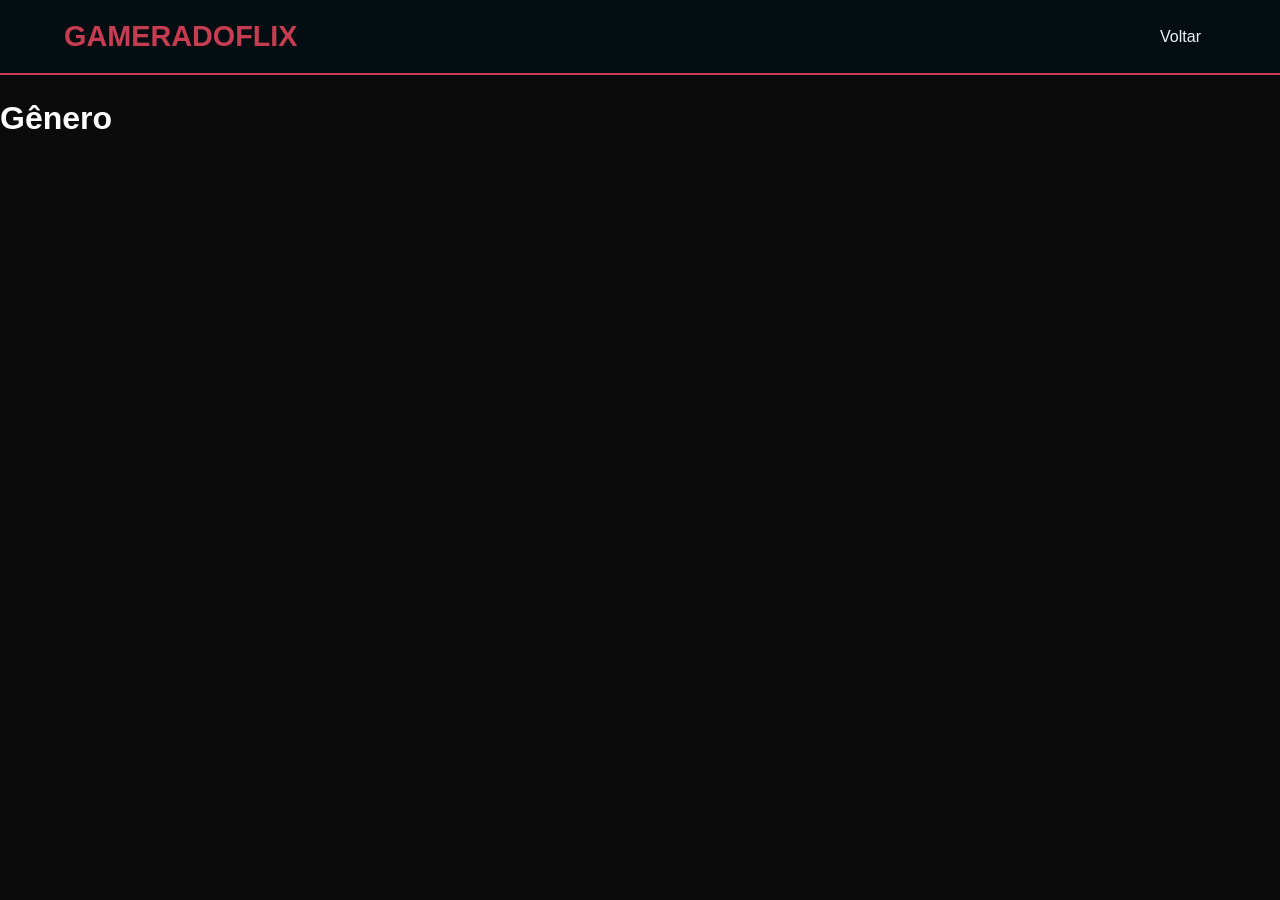
<file: categoria.html>
<!DOCTYPE html>
<html lang="pt-br" data-theme="dark">
<head>
    <meta charset="UTF-8">
    <title>Gênero | GAMERADOFLIX</title>
    <link rel="stylesheet" href="style.css">
</head>
<body>
    <header class="navbar">
        <div class="logo">GAMERADOFLIX</div>
        <nav><ul class="nav-links"><li><a href="index.html">Voltar</a></li></ul></nav>
    </header>

    <main class="content" style="padding-top: 100px;">
        <h1 id="tituloCategoria">Gênero</h1>
        <div class="grid-content" id="listaFiltrada">
            </div>
    </main>

    <script>
        // Esta lógica pega o nome da categoria na URL e filtra os filmes
        const urlParams = new URLSearchParams(window.location.search);
        const generoDesejado = urlParams.get('tipo'); // ex: acao
        
        document.getElementById('tituloCategoria').innerText = "Gênero: " + generoDesejado.toUpperCase();

        // Aqui você simularia a busca no seu "Banco de Dados" (que são seus cards)
        // No futuro, para ser automático, os filmes viriam de um arquivo JSON.
    </script>
</body>
</html>
</file>
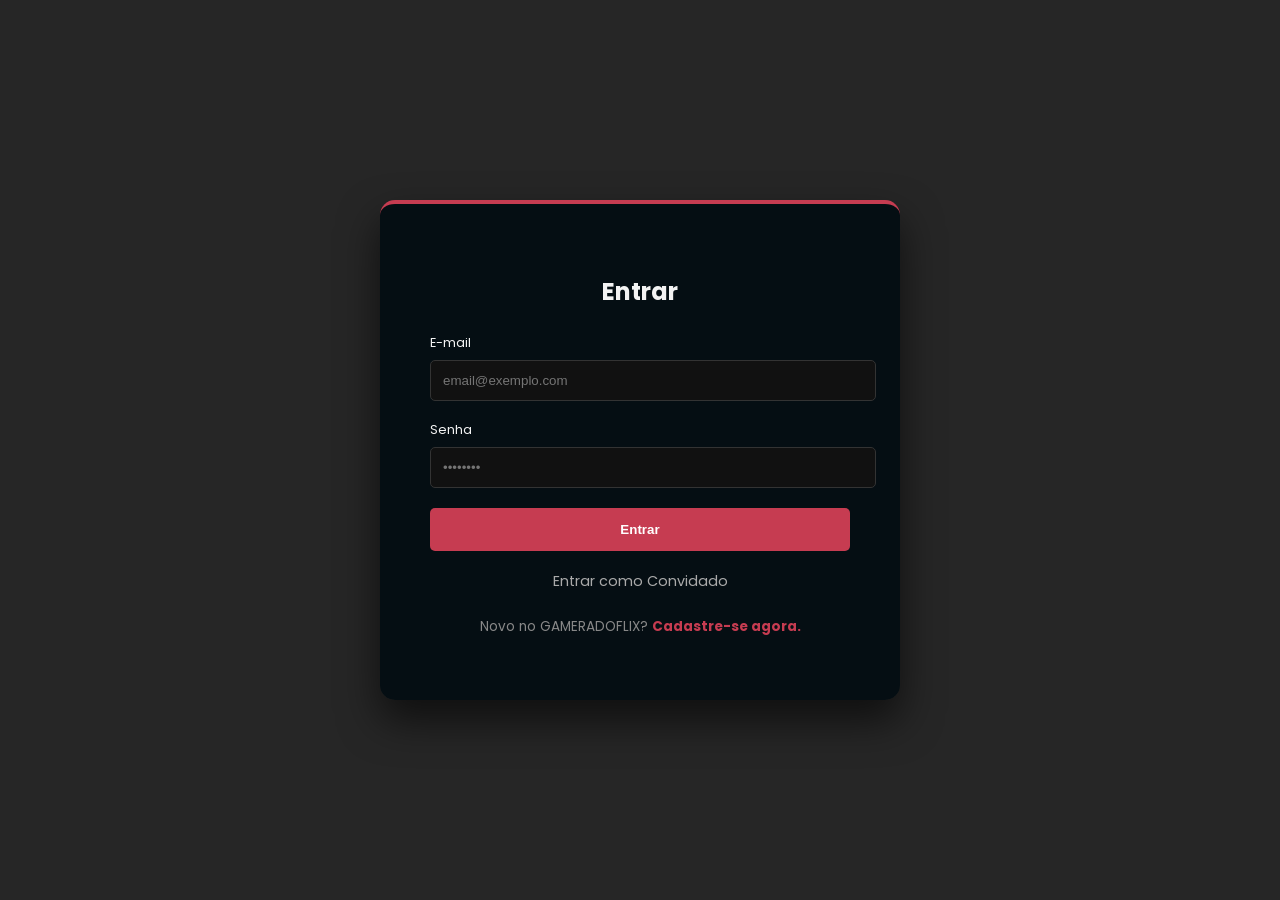
<file: login.html>
<!DOCTYPE html>
<html lang="pt-br">
<head>
    <meta charset="UTF-8">
    <meta name="viewport" content="width=device-width, initial-scale=1.0">
    <title>Login & Cadastro | GAMERADOFLIX</title>
    <link href="https://fonts.googleapis.com/css2?family=Poppins:wght@300;700&display=swap" rel="stylesheet">
    <style>
        :root { --dark: #040D12; --red: #C63C51; --light: #f3f3f3; }
        body {
            font-family: 'Poppins', sans-serif;
            background: linear-gradient(rgba(0,0,0,0.85), rgba(0,0,0,0.85)), url('https://image.tmdb.org/t/p/original/mDeUmG9ca0p2uY686p799986as3.jpg');
            background-size: cover; background-position: center;
            height: 100vh; display: flex; justify-content: center; align-items: center; margin: 0;
        }
        .auth-card {
            background: rgba(4, 13, 18, 0.95);
            padding: 50px; border-radius: 15px; width: 90%; max-width: 420px;
            text-align: center; border-top: 4px solid var(--red);
            box-shadow: 0 20px 40px rgba(0,0,0,0.6);
        }
        h2 { color: var(--light); margin-bottom: 25px; font-weight: 700; }
        .input-box { margin-bottom: 20px; text-align: left; }
        .input-box label { color: var(--light); font-size: 0.8rem; display: block; margin-bottom: 8px; }
        .input-box input {
            width: 100%; padding: 12px; border-radius: 5px; border: 1px solid #333;
            background: #111; color: white; outline: none;
        }
        .input-box input:focus { border-color: var(--red); }
        .btn-submit {
            width: 100%; padding: 14px; background: var(--red); border: none;
            color: white; font-weight: bold; border-radius: 5px; cursor: pointer; transition: 0.3s;
        }
        .btn-submit:hover { background: #a32f41; }
        .guest-link { display: block; margin-top: 20px; color: #aaa; text-decoration: none; font-size: 0.9rem; }
        .guest-link:hover { color: var(--light); text-decoration: underline; }
        .switch-form { margin-top: 25px; color: #888; font-size: 0.85rem; }
        .switch-form span { color: var(--red); cursor: pointer; font-weight: bold; }
    </style>
</head>
<body>
    <div class="auth-card">
        <h2 id="formTitle">Entrar</h2>
        <form action="index.html">
            <div class="input-box" id="nameField" style="display: none;">
                <label>Nome Completo</label>
                <input type="text" placeholder="Seu nome">
            </div>
            <div class="input-box">
                <label>E-mail</label>
                <input type="email" placeholder="email@exemplo.com" required>
            </div>
            <div class="input-box">
                <label>Senha</label>
                <input type="password" placeholder="••••••••" required>
            </div>
            <button type="submit" class="btn-submit" id="btnText">Entrar</button>
        </form>
        
        <a href="index.html" class="guest-link">Entrar como Convidado</a>
        
        <p class="switch-form" id="switchText">Novo no GAMERADOFLIX? <span onclick="toggleForm()">Cadastre-se agora.</span></p>
    </div>

    <script>
        function toggleForm() {
            const title = document.getElementById('formTitle');
            const btn = document.getElementById('btnText');
            const nameField = document.getElementById('nameField');
            const switchText = document.getElementById('switchText');

            if (title.innerText === 'Entrar') {
                title.innerText = 'Cadastrar';
                btn.innerText = 'Criar Conta';
                nameField.style.display = 'block';
                switchText.innerHTML = 'Já tem uma conta? <span onclick="toggleForm()">Faça login.</span>';
            } else {
                title.innerText = 'Entrar';
                btn.innerText = 'Entrar';
                nameField.style.display = 'none';
                switchText.innerHTML = 'Novo no GAMERADOFLIX? <span onclick="toggleForm()">Cadastre-se agora.</span>';
            }
        }
    </script>
</body>
</html>
</file>
<file: style.css>
:root {
    --bg-color: #040D12;
    --text-color: #f3f3f3;
    --primary-red: #C63C51;
    --nav-bg: #040D12;
}

* { margin: 0; padding: 0; box-sizing: border-box; }
body { font-family: 'Poppins', sans-serif; background: var(--bg-color); color: var(--text-color); overflow-x: hidden; }

/* NAVBAR */
.navbar { position: absolute; width: 100%; display: flex; justify-content: space-between; align-items: center; padding: 20px 5%; background: var(--nav-bg); z-index: 1000; border-bottom: 2px solid var(--primary-red); }
.logo { color: var(--primary-red); font-weight: 700; font-size: 1.8rem; }
.nav-links { display: flex; list-style: none; }
.nav-links li a { color: var(--text-color); text-decoration: none; margin: 0 15px; transition: 0.3s; }
.nav-links li a:hover { color: var(--primary-red); }

/* DROPDOWN */
.dropdown { position: relative; }
.dropdown-content { display: none; position: absolute; background: #111; min-width: 180px; border: 1px solid var(--primary-red); top: 100%; border-radius: 5px; }
.dropdown:hover .dropdown-content { display: block; }
.dropdown-content a { color: white; padding: 12px; text-decoration: none; display: block; }
.dropdown-content a:hover { background: var(--primary-red); }

/* CARROSSEL PRINCIPAL */
.carousel-container { position: relative; height: 75vh; margin-top: 70px; overflow: hidden; }
.carousel-item { display: none; height: 100%; background-size: cover; background-position: center; align-items: center; padding: 0 8%; }
.carousel-item.active { display: flex; animation: fade 0.5s; }
@keyframes fade { from { opacity: 0; } to { opacity: 1; } }
.play-btn { background: var(--primary-red); color: white; border: none; padding: 12px 30px; border-radius: 5px; cursor: pointer; font-weight: bold; }

/* SLIDER DE CATEGORIAS (O SEGREDO DO MOVIMENTO) */
.category-slider { margin: 40px 5%; position: relative; }
.slider-wrapper { position: relative; display: flex; align-items: center; }
.slider-track { 
    display: flex; 
    overflow-x: hidden; 
    scroll-behavior: smooth; 
    gap: 20px; 
    padding: 15px 0; 
}
.card { 
    min-width: 200px; 
    background: #111; 
    border-radius: 10px; 
    transition: 0.3s; 
    cursor: pointer; 
    flex: 0 0 auto; 
}
.card:hover { transform: scale(1.05); border: 1px solid var(--primary-red); }
.card img { width: 100%; height: 280px; border-radius: 10px 10px 0 0; object-fit: cover; }
.card-info { padding: 10px; text-align: center; }

/* SETAS DOS SLIDERS */
.slider-arrow {
    position: absolute;
    top: 50%;
    transform: translateY(-50%);
    background: rgba(0,0,0,0.8);
    color: white;
    border: 2px solid var(--primary-red);
    width: 40px;
    height: 40px;
    border-radius: 50%;
    cursor: pointer;
    z-index: 10;
    font-size: 1.2rem;
}
.slider-arrow.prev { left: -20px; }
.slider-arrow.next { right: -20px; }
.slider-arrow:hover { background: var(--primary-red); }

.category-title {
    display: flex;
    align-items: center;
    gap: 8px;
}

.category-icon {
    width: 22px;
    height: 22px;
    object-fit: contain;
}

.netflix-style {
    position: relative;
    padding-left: 10px;
}

.category-slider:first-of-type {
    margin-top: 80px;
}

body {
    margin: 0;
    background: #0b0b0b;
    color: white;
    font-family: Arial, sans-serif;
}

.titulo {
    padding: 20px;
}

.grid-filmes {
    display: grid;
    grid-template-columns: repeat(5, 1fr);
    gap: 20px;
    padding: 20px;
}

.filme img {
    width: 100%;
    height: 280px;
    object-fit: cover;
    border-radius: 6px;
}

.filme h4 {
    margin-top: 8px;
    font-size: 0.9rem;
    text-align: center;
}

/* RESPONSIVO */
@media (max-width: 1200px) {
    .grid-filmes { grid-template-columns: repeat(4, 1fr); }
}
@media (max-width: 900px) {
    .grid-filmes { grid-template-columns: repeat(3, 1fr); }
}
@media (max-width: 600px) {
    .grid-filmes { grid-template-columns: repeat(2, 1fr); }
}

.slider-track {
    display: flex;
    gap: 12px;
    overflow-x: auto;
    scroll-behavior: smooth;
    scrollbar-width: none;
}

.slider-track::-webkit-scrollbar {
    display: none;
}

.category-divider {
    display: flex;
    align-items: center;
    width: 100%;
    margin: 40px 0 20px;
    color: #fff;
    font-size: 20px;
    font-weight: 600;
    text-transform: uppercase;
    letter-spacing: 1px;
}

.category-divider::before,
.category-divider::after {
    content: "";
    flex: 1;
    height: 2px;
    background: linear-gradient(to right, transparent, #e50914);
}

.category-divider::after {
    background: linear-gradient(to left, transparent, #e50914);
}

.category-divider span {
    padding: 0 16px;
    white-space: nowrap;
}

.rgb-outline {
    position: relative;
    color: #fff;
    font-weight: 600;
    -webkit-text-stroke: 1.5px transparent;
    background: linear-gradient(
        90deg,
        #ff004c,
        #ff9900,
        #ffee00,
        #33ff00,
        #00ffee,
        #0066ff,
        #cc00ff,
        #ff004c
    );
    background-size: 400% 100%;
    -webkit-background-clip: text;
    background-clip: text;
    animation: rgbStroke 6s linear infinite;
}

/* garante texto branco preenchido */
.rgb-outline {
    -webkit-text-fill-color: white;
}
@keyframes rgbStroke {
    0%   { background-position: 0% 50%; }
    100% { background-position: 400% 50%; }
}

.card {
    position: relative;
    border-radius: 12px;
    overflow: hidden;
    transition: transform 0.3s ease;
}

/* contorno */
.card::before {
    content: "";
    position: absolute;
    inset: 0;
    border-radius: 12px;
    padding: 2px;
    background: linear-gradient(
        120deg,
        #5a0000,
        #8b0000,
        #b30000,
        #7a0000,
        #5a0000
    );
    -webkit-mask:
        linear-gradient(#000 0 0) content-box,
        linear-gradient(#000 0 0);
    -webkit-mask-composite: xor;
    mask-composite: exclude;
    pointer-events: none;
}

/* efeito leve ao passar o mouse */
.card:hover {
    transform: scale(1.05);
}

.card {
    position: relative;
}

.card img {
    width: 100%;
    object-fit: cover;
    display: block;
}

.card-info {
    position: absolute;
    bottom: 0;
    left: 0;
    right: 0;
    background: linear-gradient(
        to top,
        rgba(0,0,0,0.8),
        rgba(0,0,0,0)
    );
    color: #fff;
}

.card {
    position: relative;
}
.category-header {
    display: flex;
    justify-content: space-between;
    align-items: center;
    margin-bottom: 10px;
}

.ver-mais-btn {
    color: #8b0000;
    font-size: 14px;
    font-weight: 600;
    text-decoration: none;
    padding: 6px 12px;
    border-radius: 6px;
    transition: all 0.3s ease;
}

.ver-mais-btn:hover {
    color: #ff2b2b;
    background: rgba(139, 0, 0, 0.2);
}
.category-header {
    display: flex;
    align-items: center;
    justify-content: space-between;
    margin: 20px 10px 10px;
}

.ver-mais-btn {
    background: #8b0000; /* vermelho escuro */
    color: #ffffff;      /* texto branco */
    padding: 8px 14px;
    border-radius: 6px;
    text-decoration: none;
    font-size: 14px;
    font-weight: 600;
    transition: background 0.3s ease, transform 0.2s ease;
}

.ver-mais-btn:hover {
    background: #b30000;
    transform: scale(1.05);
}
.logo-rgb {
  font-size: 2.6rem;
  font-weight: 900;
  color: #0b0b0b; /* preenchimento quase preto */
  position: relative;

  background: linear-gradient(
    90deg,
    #7a0000,   /* vermelho vinho */
    #a30000,   /* vermelho escuro */
    #c40000,   /* vermelho sangue */
    #8b0000,   /* dark red */
    #7a0000
  );

  background-size: 300%;
  -webkit-background-clip: text;
  background-clip: text;

  -webkit-text-stroke: 2px transparent;

  animation: rgbSoft 6s linear infinite;
}
@keyframes rgbSoft {
  0%   { background-position: 0%; }
  100% { background-position: 300%; }
}
.logo-rgb {
  -webkit-text-stroke: 1.4px transparent;
}
.logo-rgb {
  text-shadow:
    0 0 4px rgba(180, 0, 0, 0.4),
    0 0 8px rgba(120, 0, 0, 0.25);
}
.category-title {
    display: flex;
    align-items: center;
    gap: 8px;
}

/* CD girando */
.icon-cd {
    display: inline-block;
    animation: spinCD 4s linear infinite;
}

@keyframes spinCD {
    from {
        transform: rotate(0deg);
    }
    to {
        transform: rotate(360deg);
    }
}
.emoji-animado {
    display: inline-flex;
    align-items: center;
    margin-left: 8px;
    animation: girarEmoji 3.5s linear infinite;
    vertical-align: middle;
}

@keyframes girarEmoji {
    from {
        transform: rotate(0deg);
    }
    to {
        transform: rotate(360deg);
    }
}
/* GERAL – garante que fique ao lado e alinhado */
h2 {
    display: flex;
    align-items: center;
    gap: 8px;
}

/* ===== 📀 CD GIRANDO ===== */
.emoji-cd {
    display: inline-block;
    animation: girarCD 2s linear infinite;
}

@keyframes girarCD {
    from {
        transform: rotate(0deg);
    }
    to {
        transform: rotate(360deg);
    }
}

/* ===== 🎬 BATENDO (abre e fecha) ===== */
.emoji-camera {
    display: inline-block;
    animation: baterCamera 1.5s ease-in-out infinite;
    transform-origin: left center;
}

@keyframes baterCamera {
    0% {
        transform: rotate(0deg);
    }
    30% {
        transform: rotate(-15deg);
    }
    60% {
        transform: rotate(0deg);
    }
    100% {
        transform: rotate(0deg);
    }
}

/* ===== 📺 LIGANDO E DESLIGANDO ===== */
.emoji-tv {
    display: inline-block;
    animation: ligarTV 2.5s ease-in-out infinite;
}

@keyframes ligarTV {
    0% {
        opacity: 0.3;
        transform: scaleY(0.8);
    }
    20% {
        opacity: 1;
        transform: scaleY(1);
    }
    70% {
        opacity: 1;
        transform: scaleY(1);
    }
    100% {
        opacity: 0.3;
        transform: scaleY(0.8);
    }
}
.emoji-claquete {
    display: inline-block;
    transform-origin: top center;
    animation: claquete 1.4s ease-in-out infinite;
}

@keyframes claquete {
    0% {
        transform: rotate(0deg);
    }
    20% {
        transform: rotate(-18deg);
    }
    40% {
        transform: rotate(0deg);
    }
    100% {
        transform: rotate(0deg);
    }
}
.category-title {
    display: flex;
    align-items: center;
    gap: 8px;
}

/* empurra o botão para o canto direito */
.ver-mais-h2 {
    margin-left: auto;
    background: #8b0000; /* vermelho escuro */
    color: #fff;
    padding: 6px 14px;
    border-radius: 6px;
    font-size: 14px;
    text-decoration: none;
    white-space: nowrap;
    transition: background 0.3s ease, transform 0.2s ease;
}

.ver-mais-h2:hover {
    background: #b30000;
    transform: scale(1.05);
}
/* ==========================================
   BARRA DE PESQUISA
========================================== */
.search-container {
    position: relative;
    display: flex;
    align-items: center;
    margin-left: auto;
    margin-right: 30px;
}

.search-input {
    width: 200px;
    padding: 8px 15px 8px 35px;
    border-radius: 20px;
    border: 1px solid var(--primary-red);
    background: #111;
    color: white;
    outline: none;
    font-family: 'Poppins', sans-serif;
    transition: all 0.3s ease;
}

.search-input:focus {
    width: 280px;
    box-shadow: 0 0 10px rgba(198, 60, 81, 0.5);
    background: #000;
}

.search-icon {
    position: absolute;
    left: 12px;
    color: #888;
    pointer-events: none;
    font-size: 0.9rem;
}

/* Classe vital para esconder os itens filtrados pelo JavaScript */
.hidden-search {
    display: none !important;
}
</file>
